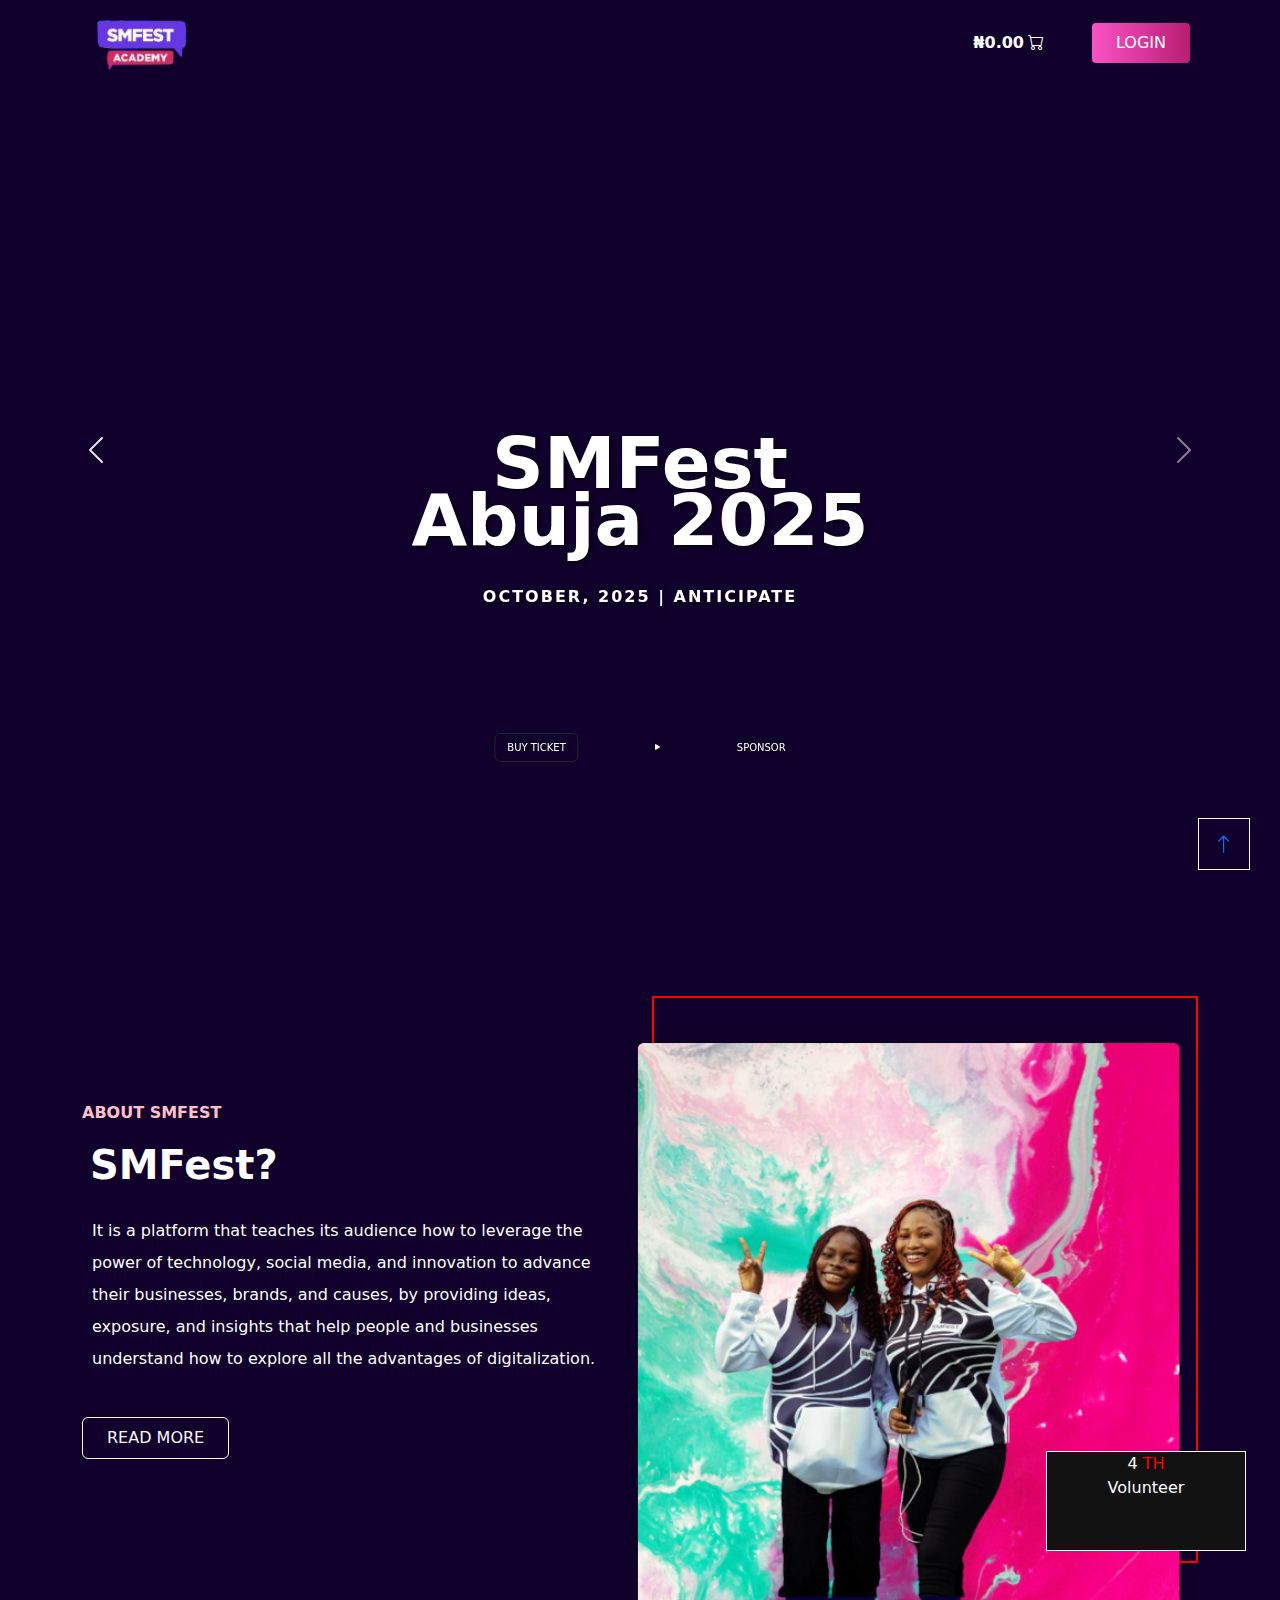
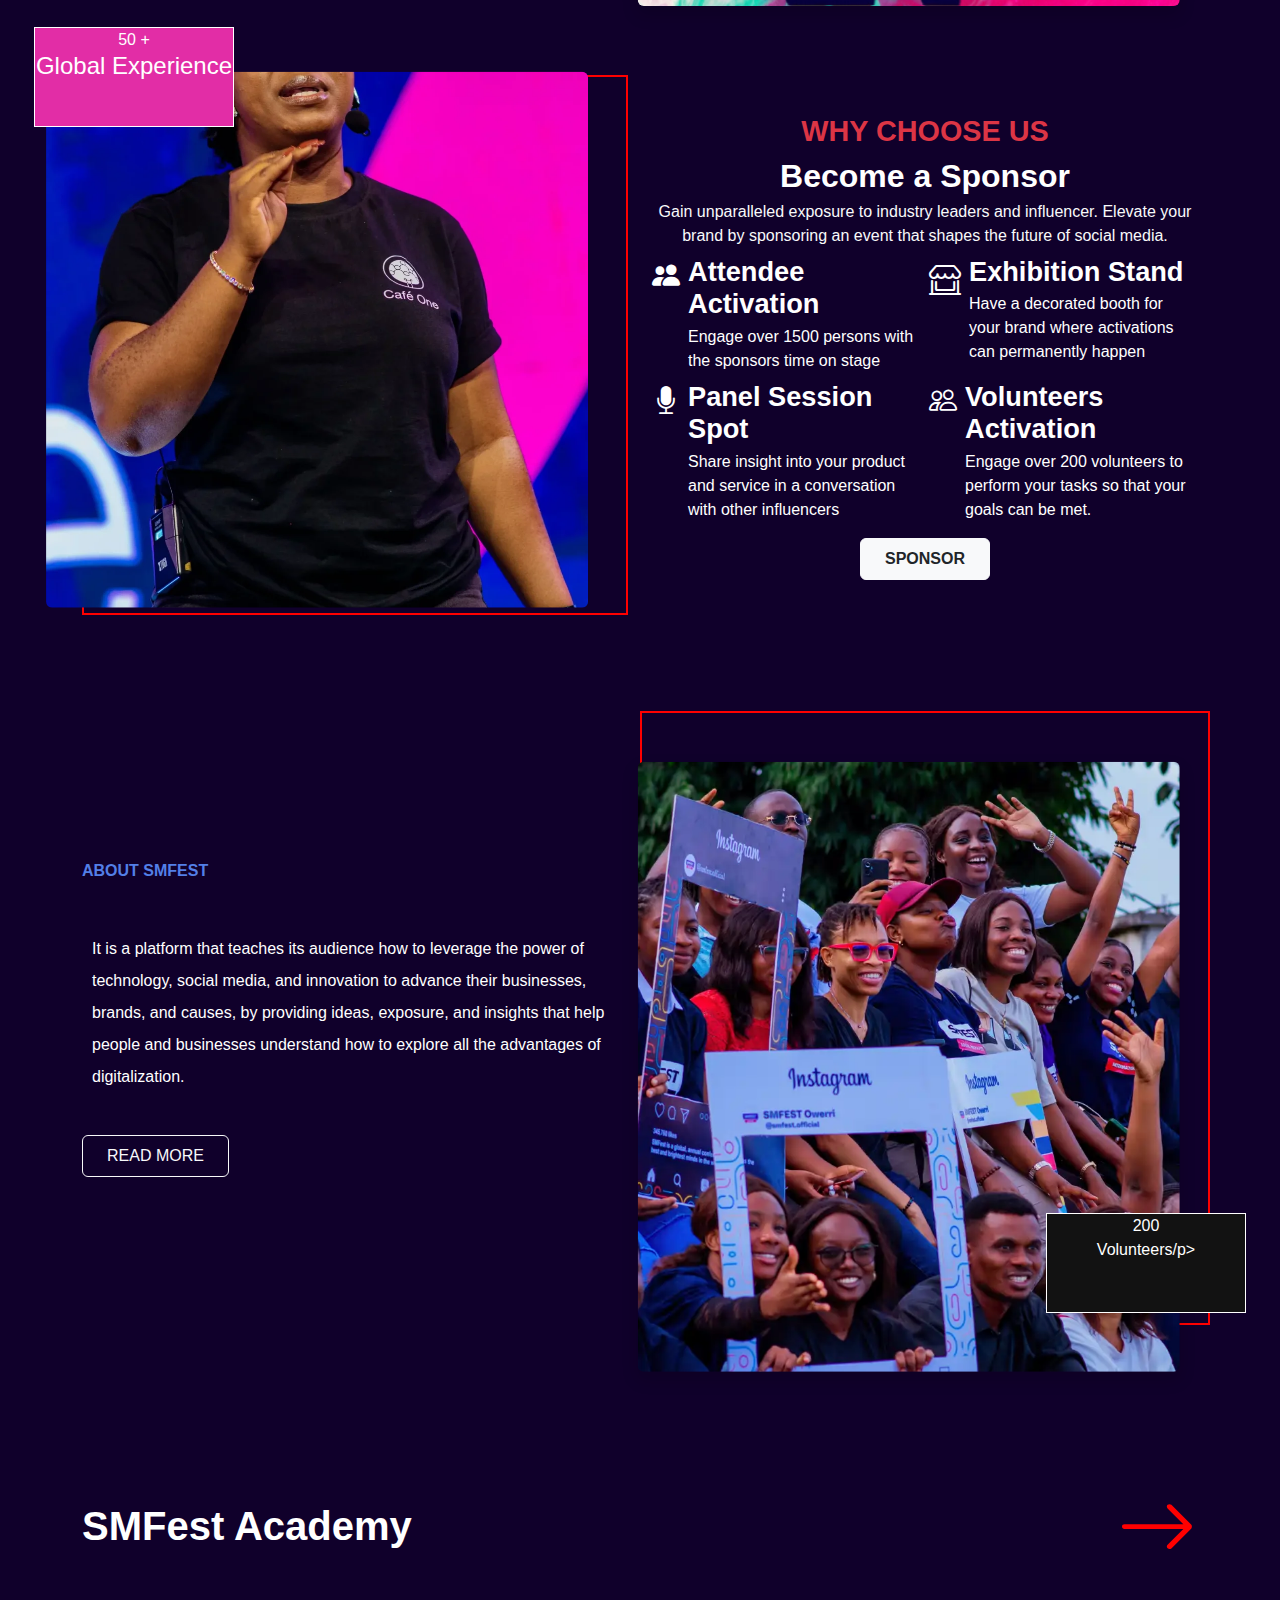
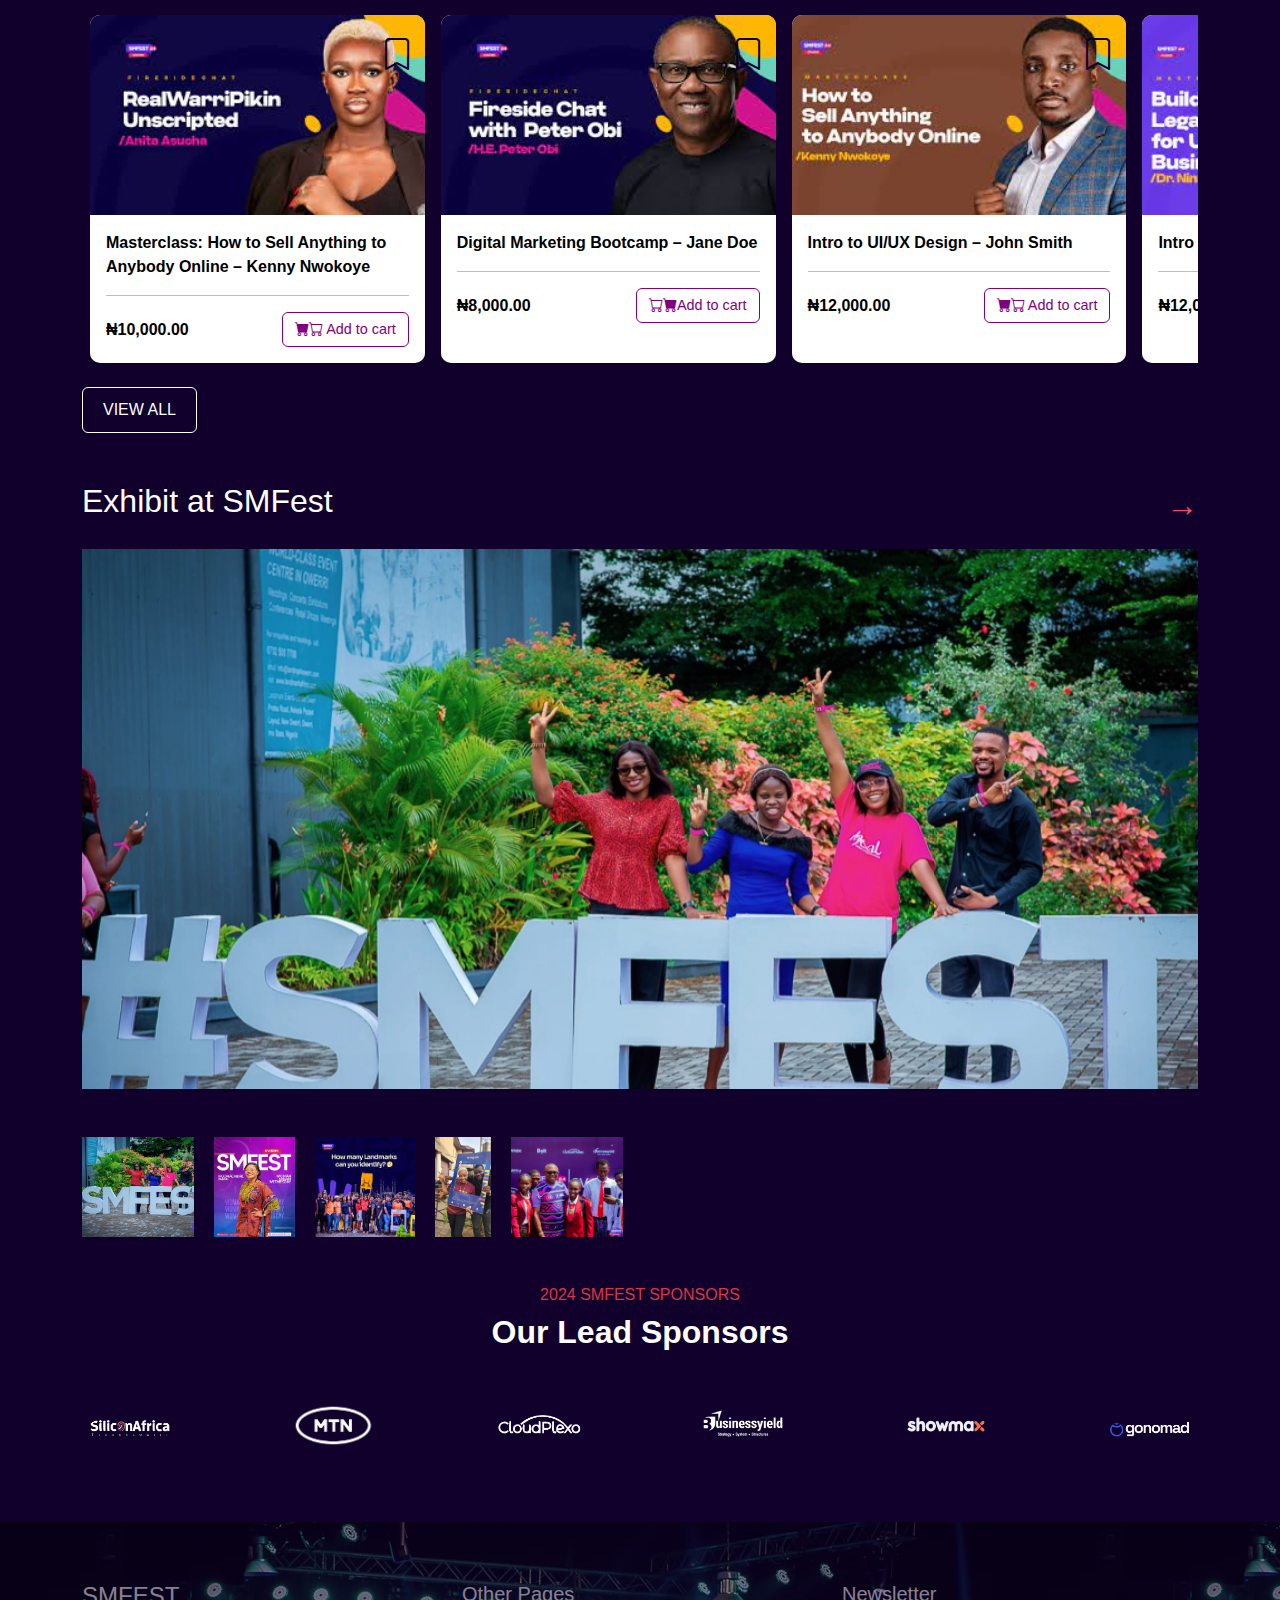
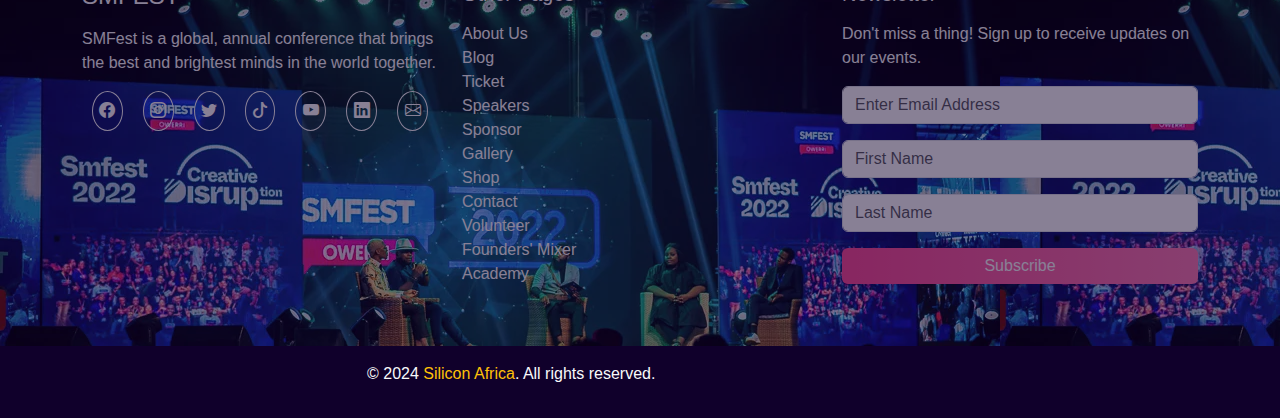
<file: index.html>
<!DOCTYPE html>
<html lang="en">
<head>
  <meta charset="UTF-8" />
  <meta name="viewport" content="width=device-width, initial-scale=1.0" />
  <title>SMFest Abuja 2025</title>
  <link href="https://cdn.jsdelivr.net/npm/bootstrap@5.3.3/dist/css/bootstrap.min.css" rel="stylesheet" />
  <link rel="stylesheet" href="style.css">
  <link href="https://cdn.jsdelivr.net/npm/bootstrap-icons@1.10.5/font/bootstrap-icons.css" rel="stylesheet">
  </head>
  <body>
 

  <!-- section-one -->
  <div id="smfestCarousel" class="carousel slide" data-bs-ride="carousel" data-bs-interval="4000">


    <div class="carousel-inner1">
      
           <!-- Navbar -->
  <nav class="navbar navbar-expand-lg navbar-dark">
    <div class="container">
      <a class="navbar-brand" href="#">
        <img src="smfest logo.png" alt="SMFEST Logo" style="height: 60px;" />
        <!-- <span>ACADEMY</span> -->
      </a>
      <button class="navbar-toggler" type="button" data-bs-toggle="collapse" data-bs-target="#navbarNav">
        <span class="navbar-toggler-icon"></span>
      </button>

      <div class="collapse navbar-collapse justify-content-end" id="navbarNav">
        <ul class="navbar-nav align-items-center d-flex me-5">
          <li class="nav-item"><a class="nav-link active" href="#">HOME</a></li>
          <li class="nav-item"><a class="nav-link" href="#">ACADEMY</a></li>
          <li class="nav-item"><a class="nav-link" href="#">PLUS</a></li>
          <li class="nav-item"><a class="nav-link" href="#">ABOUT</a></li>
          <li class="nav-item"><a class="nav-link" href="#">SPONSOR</a></li>
          <li class="nav-item"><a class="nav-link" href="#">VOLUNTEER</a></li>
        </ul>

        <div class="nav-item d-flex align-items-center justify-content-end gap-5 text-white mx-2 slide-in-right">
          <div class="d-flex align-items-center">
            <span class="me-1 fw-bold">₦0.00</span>
            <i class="bi bi-cart"></i>
          </div>
          <a class="btn btn-login" href="#">LOGIN</a>
        </div>
      </div>
    </div>
  </nav>
  <!-- carousel-items -->
      <div class="carousel-item active">
        <div class="slide-content"  id="title">
          <h2>SMFest <br> Abuja 2025</h2>
          <p>OCTOBER, 2025 | ANTICIPATE</p>
          
          <div class="btn-group-carousel">
            <a class="btn btn-outline-dark d-block" href="#">BUY TICKET</a>
            <a class="btn btn-outline-rounded" href="#"><i class="bi bi-play-fill"></i></a>
            <a href="">SPONSOR</a>
          </div>
        </div>
      </div>

      <div class="carousel-item">
        <div class="slide-content">
          <h3 style="font-size: 50px; font-weight: 700;">Host SMfest in your city</h3>
          <p>Smfest is coming to your cities in 2025 <br>
         Apply to be or lead the team
          </p>
      
          <div class="btn-group-carousel">
            <a class="btn btn-outline-light d-block" href="#">Get Tickets</a>
            <a class="btn btn-outline-rounded" href="#"><i class="bi bi-play-fill"></i></a>
            <a href="">SPONSOR</a>
          </div>
        </div>
      </div>

      <div class="carousel-item py-3">
        <div class="slide-content">
          <h2>Watch SMfest
          Videos</h2>
          <p>At SMfest Academy, we speeches masterclasses <br>
         workshops and exclusive interviews.</p>
          
         
          <div class="btn-group-carousel d-flex justify-content-center align-items-center">
            <a class="btn btn-outline-dark d-block" href="#">Get Tickets</a>
            <a class="btn btn-outline-rounded" href="#"><i class="bi bi-play-fill"></i></a>
            <a href="">SPONSOR</a>
          </div>
        </div>
      </div>
    </div>

    <button class="carousel-control-prev" type="button" data-bs-target="#smfestCarousel" data-bs-slide="prev">
      <span class="carousel-control-prev-icon" aria-hidden="true"></span>
    </button>
    <button class="carousel-control-next" type="button" data-bs-target="#smfestCarousel" data-bs-slide="next">
      <span class="carousel-control-next-icon" aria-hidden="true"></span>
    </button>
  </div>

  <!-- section-two -->
  <section class="py-5 position-relative my-5" style="background-color: transparent;">
    <div class="container d-flex gap-5 justify-content-space-between">
      <div class="row align-items-center">
        <!-- Left Text Column -->
        <div class="col-md-6 text-white">
          <p class="text-uppercase fw-bold" style="color: pink;">About SMFEST</p>
          <h1 class="fw-bold mb-3" style=" display: inline-block; padding: 0 8px;">SMFest?</h1>
          <p class="lh-lg" style=" padding: 10px;">
            It is a platform that teaches its audience how to leverage the power of technology, social media, and innovation to advance their businesses, brands, and causes, by providing ideas, exposure, and insights that help people and businesses understand how to explore all the advantages of digitalization.
          </p>
          <a href="#" class="btn btn-outline-light mt-3 px-4 py-2">READ MORE</a>
        </div>
  
        <!-- Right Image Column -->
        <div class="col-md-6 mt-5 mt-md-0">
          <div class="position-relative slide-in-right" id="slide-img" style="border: 2px solid red;">
            <img src="react-removebg-preview.png" alt="SMFest Image" width="100%" height="100%" class="img-fluid rounded shadow" id="about-us"/>
            <div class="badge-box" style="color: white;">4 <span style="color: red;">TH</span>
            <p>Volunteer</p></div> 
          </div>
        </div>
      </div>
    </div>
  </section>

<!-- section-three -->

<section class="bg-transparent text-white py-3 my-4" style="font-family: 'Segoe UI', Tahoma, Geneva, Verdana, sans-serif;">
  <div class="container">
    <div class="row align-items-center text-center">
      <!-- Image -->
      <div class="col-md-6 position-relative mt-5 mt-md-0">
        <div class="position-relative slide-in-left" id="slide-img2" style="border: 2px solid red;">
          <img src="image(3).webp" alt="Speaker at Event" class="img-fluid rounded" id="sponsoring" />
          <div class="bagde-box">50 <span>+</span>
          <h4>Global Experience</h4></div>
        </div>
      </div>

      <!-- Text Content -->
      <div class="col-md-6 animate-slide-in-right">
        <p class="text-danger fw-bold mb-1 animate-slide-in-right" style="font-size: 1.8rem;">WHY CHOOSE US</p>
        <h2 class="fw-bold mb-1 animate-slide-in-right" style="font-size: 2rem;">Become a Sponsor</h2>
        <p class="text-light mb-2 animate-slide-in-right" style="font-size: 1rem;">
          Gain unparalleled exposure to industry leaders and influencer. Elevate your brand by sponsoring an event that shapes the future of social media.
        </p>

        <div class="row gx-2 gy-2 justify-content-center">
          <div class="col-sm-6 d-flex align-items-start text-start">
            <i class="bi bi-people-fill me-2 fs-3 animate-slide-in-left"></i>
            <div>
              <h5 class="fw-semibold text-white mb-1" style="font-size: 1.7rem;">Attendee Activation</h5>
              <p class="mb-0 animate-slide-in-right" style="font-size: 1rem;">Engage over 1500 persons with the sponsors time on stage</p>
            </div>
          </div>
          <div class="col-sm-6 d-flex align-items-start text-start">
            <i class="bi bi-shop-window me-2 fs-2 animate-slide-in-left"></i>
            <div>
              <h5 class="fw-bold text-white mb-1" style="font-size: 1.7rem;">Exhibition Stand</h5>
              <p class="mb-0 animate-slide-in-right" style="font-size: 1rem;">Have a decorated booth for your brand where activations can permanently happen</p>
            </div>
          </div>
          <div class="col-sm-6 d-flex align-items-start text-start">
            <i class="bi bi-mic-fill me-2 fs-3 animate-slide-in-left"></i>
            <div>
              <h5 class="fw-semibold text-white mb-1" style="font-size: 1.7rem;">Panel Session Spot</h5>
              <p class="mb-0 animate-slide-in-right" style="font-size: 1rem;">Share insight into your product and service in a conversation with other influencers</p>
            </div>
          </div>
          <div class="col-sm-6 d-flex align-items-start text-start">
            <i class="bi bi-people me-2 fs-3 animate-slide-in-left"></i>
            <div>
              <h5 class="fw-semibold text-white mb-1" style="font-size: 1.7rem;">Volunteers Activation</h5>
              <p class="mb-0 animate-slide-in-right" style="font-size: 1rem;">Engage over 200 volunteers to perform your tasks so that your goals can be met.</p>
            </div>
          </div>
        </div>

        <a href="#" class="btn btn-light text-dark fw-bold px-4 py-2 mt-3 animate-slide-in-right sponsor-btn" style="font-size: 1rem;">SPONSOR</a>
      </div>
    </div>
  </div>

   <!-- section-four -->
    
   <section class="py-5 position-relative my-5" style="background-color: transparent;">
    <div class="container d-flex gap-5 justify-content-space-between">
      <div class="row align-items-center">
      
        
        <!-- Left Text Column -->
        <div class="col-md-6 text-white">
          <p class="text-uppercase fw-bold" style="color: #537fe7;">About SMFEST</p>
          <h1 class="fw-bold mb-3" style=" display: inline-block; padding: 0 8px;"></h1>
          <p class="lh-lg" style=" padding: 10px;">
            It is a platform that teaches its audience how to leverage the power of technology, social media, and innovation to advance their businesses, brands, and causes, by providing ideas, exposure, and insights that help people and businesses understand how to explore all the advantages of digitalization.
          </p>
          <a href="#" class="btn btn-outline-light mt-3 px-4 py-2">READ MORE</a>
        </div>
          <!-- Right Image Column -->
          <div class="col-md-6 position-relative mt-5 mt-md-0"  id="slide-img3" style="border: 2px solid red;">
            <div class="position-relative slide-in-right" id="positioned-image">
              <img src="vol2.webp" alt="SMFest Image" class="img-fluid rounded shadow" id="about-us"/>
              <div class="badge-box">200
                <p>Volunteers/p>
              </div>
            </div>
          </div>
       
      </div>
    </div>
  </section>


    <!-- section-five-structuring -->
      <section>
        <div class="container py-5">
          <div class="d-flex justify-content-between align-items-center mb-4">
            <h2 class="section-title">SMFest Academy</h2>
            <button class="btn p-0"><i class="bi bi-arrow-right" id="Arrow"></i></button>
          </div>
        
          <div class="carousel-wrapper">
            <div class="carousel-track" id="carouselTrack">
              <!-- Repeat cards to create infinite loop -->
              <div class="card carousel-card">
                <div class="card-icon"><i class="bi bi-bookmark"></i></div>
                <img src="card10.jpg" class="card-img-top" alt="Course 1">
                <div class="card-body">
                  <p class="fw-semibold mb-1" id="p">Masterclass: How to Sell Anything to Anybody Online – Kenny Nwokoye</p>
                  <hr>
                  <div class="d-flex justify-content-between align-items-center mt-3">
                    <span class="price">₦10,000.00</span>
                    <button class="btn btn-cart"><i class="bi bi-cart-fill"></i><i class="bi bi-cart"></i> Add to cart</button>
                  </div>
                </div>
              </div>
              <div class="card carousel-card">
                <div class="card-icon"><i class="bi bi-bookmark"></i></div>
                <img src="card11.jpg" class="card-img-top" alt="Course 2">
                <div class="card-body">
                  <p class="fw-semibold mb-1" id="p">Digital Marketing Bootcamp – Jane Doe</p>
                  <hr>
                  <div class="d-flex justify-content-between align-items-center mt-3">
                    <span class="price">₦8,000.00</span>
                    <button class="btn btn-cart"><i class="bi bi-cart"></i><i class="bi bi-cart-fill"></i>Add to cart</button>
                  </div>
                </div>
              </div>
              <div class="card carousel-card">
                <div class="card-icon"><i class="bi bi-bookmark"></i></div>
                <img src="card2.jpg" class="card-img-top" alt="Course 3">
                <div class="card-body">
                  <p class="fw-semibold mb-1" id="p">Intro to UI/UX Design – John Smith</p>
                  <hr>
                  <div class="d-flex justify-content-between align-items-center mt-3">
                    <span class="price">₦12,000.00</span>
                    <button class="btn btn-cart"><i class="bi bi-cart-fill"></i><i class="bi bi-cart"></i> Add to cart</button>
                  </div>
                </div>
              </div>
              <div class="card carousel-card">
                <div class="card-icon"><i class="bi bi-bookmark"></i></div>
                <img src="card3.jpg" class="card-img-top" alt="Course 3">
                <div class="card-body">
                  <p class="fw-semibold mb-1" id="p">Intro to UI/UX Design – John Smith</p>
                  <hr>
                  <div class="d-flex justify-content-between align-items-center mt-3">
                    <span class="price">₦12,000.00</span>
                    <button class="btn btn-cart"><i class="bi bi-cart"></i><i class="bi bi-cart-fill"></i> Add to cart</button>
                  </div>
                </div>
              </div>
              <div class="card carousel-card">
                <div class="card-icon"><i class="bi bi-bookmark"></i></div>
                <img src="card4.jpg" class="card-img-top" alt="Course 3">
                <div class="card-body">
                  <p class="fw-semibold mb-1" id="p">Intro to UI/UX Design – John Smith</p>
                  <hr>
                  <div class="d-flex justify-content-between align-items-center mt-3">
                    <span class="price">₦12,000.00</span>
                    <button class="btn btn-cart"><i class="bi bi-cart-fill"></i><i class="bi bi-cart"></i> Add to cart</button>
                  </div>
                </div>
              </div>

              <div class="card carousel-card">
                <div class="card-icon"><i class="bi bi-bookmark"></i></div>
                <img src="card5.jpg" class="card-img-top" alt="Course 3">
                <div class="card-body">
                  <p class="fw-semibold mb-1" id="p">Intro to UI/UX Design – John Smith</p>
                  <hr>
                  <div class="d-flex justify-content-between align-items-center mt-3">
                    <span class="price">₦12,000.00</span>
                    <button class="btn btn-cart"><i class="bi bi-cart-fill"></i><i class="bi bi-cart"></i> Add to cart</button>
                  </div>
                </div>
              </div>

              <div class="card carousel-card">
                <div class="card-icon"><i class="bi bi-bookmark"></i></div>
                <img src="card6.jpg" class="card-img-top" alt="Course 3">
                <div class="card-body">
                  <p class="fw-semibold mb-1" id="p">Intro to UI/UX Design – John Smith</p>
                  <hr>
                  <div class="d-flex justify-content-between align-items-center mt-3">
                    <span class="price">₦12,000.00</span>
                    <button class="btn btn-cart"><i class="bi bi-cart-fill"></i><i class="bi bi-cart"></i> Add to cart</button>
                  </div>
                </div>
              </div>

              <div class="card carousel-card">
                <div class="card-icon"><i class="bi bi-bookmark"></i></div>
                <img src="card7.jpg" class="card-img-top" alt="Course 3">
                <div class="card-body">
                  <p class="fw-semibold mb-1" id="p">Intro to UI/UX Design – John Smith</p>
                  <hr>
                  <div class="d-flex justify-content-between align-items-center mt-3">
                    <span class="price">₦12,000.00</span>
                    <button class="btn btn-cart"><i class="bi bi-cart-fill"></i><i class="bi bi-cart"></i> Add to cart</button>
                  </div>
                </div>
              </div>

              <div class="card carousel-card">
                <div class="card-icon"><i class="bi bi-bookmark"></i></div>
                <img src="smfest0.jpg" class="card-img-top" alt="Course 3">
                <div class="card-body">
                  <p class="fw-semibold mb-1" id="p">Intro to UI/UX Design – John Smith</p>
                  <hr>
                  <div class="d-flex justify-content-between align-items-center mt-3">
                    <span class="price">₦12,000.00</span>
                    <button class="btn btn-cart"><i class="bi bi-cart-fill"></i><i class="bi bi-cart"></i> Add to cart</button>
                  </div>
                </div>
              </div>

              <div class="card carousel-card">
                <div class="card-icon"><i class="bi bi-bookmark"></i></div>
                <img src="card3.jpg" class="card-img-top" alt="Course 3">
                <div class="card-body">
                  <p class="fw-semibold mb-1" id="p">Intro to UI/UX Design – John Smith</p>
                  <hr>
                  <div class="d-flex justify-content-between align-items-center mt-3">
                    <span class="price">₦12,000.00</span>
                    <button class="btn btn-cart"><i class="bi bi-cart"></i><i class="bi bi-cart-fill"></i> Add to cart</button>
                  </div>
                </div>
              </div>

              <div class="card carousel-card">
                <div class="card-icon"><i class="bi bi-bookmark"></i></div>
                <img src="card3.jpg" class="card-img-top" alt="Course 3">
                <div class="card-body">
                  <p class="fw-semibold mb-1" id="p">Intro to UI/UX Design – John Smith</p>
                  <hr>
                  <div class="d-flex justify-content-between align-items-center mt-3">
                    <span class="price">₦12,000.00</span>
                    <button class="btn btn-cart"><i class="bi bi-cart"></i><i class="bi bi-cart-fill"></i> Add to cart</button>
                  </div>
                </div>
              </div>

              <div class="card carousel-card">
                <div class="card-icon"><i class="bi bi-bookmark"></i></div>
                <img src="card3.jpg" class="card-img-top" alt="Course 3">
                <div class="card-body">
                  <p class="fw-semibold mb-1" id="p">Intro to UI/UX Design – John Smith</p>
                  <hr>
                  <div class="d-flex justify-content-between align-items-center mt-3">
                    <span class="price">₦12,000.00</span>
                    <button class="btn btn-cart"><i class="bi bi-cart"></i><i class="bi bi-cart-fill"></i> Add to cart</button>
                  </div>
                </div>
              </div>

              <div class="card carousel-card">
                <div class="card-icon"><i class="bi bi-bookmark"></i></div>
                <img src="card3.jpg" class="card-img-top" alt="Course 3">
                <div class="card-body">
                  <p class="fw-semibold mb-1" id="p">Intro to UI/UX Design – John Smith</p>
                  <hr>
                  <div class="d-flex justify-content-between align-items-center mt-3">
                    <span class="price">₦12,000.00</span>
                    <button class="btn btn-cart"><i class="bi bi-cart"></i><i class="bi bi-cart-fill"></i> Add to cart</button>
                  </div>
                </div>
              </div>

              <div class="card carousel-card">
                <div class="card-icon"><i class="bi bi-bookmark"></i></div>
                <img src="card3.jpg" class="card-img-top" alt="Course 3">
                <div class="card-body">
                  <p class="fw-semibold mb-1" id="p">Intro to UI/UX Design – John Smith</p>
                  <hr>
                  <div class="d-flex justify-content-between align-items-center mt-3">
                    <span class="price">₦12,000.00</span>
                    <button class="btn btn-cart"><i class="bi bi-cart"></i><i class="bi bi-cart-fill"></i> Add to cart</button>
                  </div>
                </div>
              </div>
              <div class="card carousel-card">
                <div class="card-icon"><i class="bi bi-bookmark"></i></div>
                <img src="card10.jpg" class="card-img-top" alt="Course 3">
                <div class="card-body">
                  <p class="fw-semibold mb-1" id="p">Intro to UI/UX Design – John Smith</p>
                  hr
                  <div class="d-flex justify-content-between align-items-center mt-3">
                    <span class="price">₦12,000.00</span>
                    <button class="btn btn-cart"><i class="bi bi-cart"></i><i class="bi bi-cart-fill"></i> Add to cart</button>
                  </div>
                </div>
              </div>
            </div>
            <!-- <div class="carousel-dots" id="carouselDots"></div>
          </div> -->
        
          <div class="text-start mt-4">
            <button class="btn view-all-btn">View All</button>
          </div>
        </div>
      </section>

    <!-- section-six -->
     <section>
    <div class="container">
      <div class="header-flex">
        <h2>Exhibit at SMFest</h2>
        <div class="arrow">&#8594;</div>
      </div>
      
      <div id="mainCarousel" class="carousel slide" data-bs-ride="carousel">
        <div class="carousel-inner">
          <div class="carousel-item active">
            <img src="thumb1.webp" class="d-block w-100" alt="...">
          </div>
          <div class="carousel-item">
            <img src="thumb2.jpg" class="d-block w-100" alt="...">
          </div>
          <div class="carousel-item">
            <img src="thumb3.jpg" class="d-block w-100" alt="...">
          </div>
          <div class="carousel-item">
            <img src="thumb4.jpg" class="d-block w-100" alt="...">
          </div>
          <div class="carousel-item">
            <img src="thumb5.jpg" class="d-block w-100" alt="...">
          </div>
          <div class="carousel-item">
            <img src="thumb6.webp" class="d-block w-100" alt="...">
          
            
          </div>
          <div class="carousel-item">
            <img src="thumb7.webp" class="d-block w-100" alt="...">
          </div>
          <div class="carousel-item">
            <img src="thumb8.jpg" class="d-blockgit w-100" alt="...">
          </div>
          <div class="carousel-item">
            <img src="thumb9.jpg" class="d-block w-100" alt="...">
          </div>
        </div>
        <!-- <button class="carousel-control-prev" type="button" data-bs-target="#mainCarousel" data-bs-slide="prev">
          <span class="carousel-control-prev-icon"></span>
        </button>
        <button class="carousel-control-next" type="button" data-bs-target="#mainCarousel" data-bs-slide="next">
          <span class="carousel-control-next-icon"></span>
        </button> -->
      </div>
      
      <div class="carousel-thumbnails mt-5 w-50">
        <img src="thumb1.webp" data-bs-target="#mainCarousel" data-bs-slide-to="0" class="active">
        <img src="thumb2.jpg" data-bs-target="#mainCarousel" data-bs-slide-to="1">
        <img src="thumb3.jpg" data-bs-target="#mainCarousel" data-bs-slide-to="2">
        <img src="thumb4.jpg" data-bs-target="#mainCarousel" data-bs-slide-to="3">
        <img src="thumb5.jpg" data-bs-target="#mainCarousel" data-bs-slide-to="4">
        <img src="thumb6.webp" data-bs-target="#mainCarousel" data-bs-slide-to="5">
        <img src="thumb7.webp" data-bs-target="#mainCarousel" data-bs-slide-to="6">
        <img src="thumb8.jpg" data-bs-target="#mainCarousel" data-bs-slide-to="7">
        <img src="thumb9.jpg" data-bs-target="#mainCarousel" data-bs-slide-to="8">
      </div>
      </div>
    </section>

    <!-- Sponsors Section -->
<section class="py-5">
  <div class="container text-center" style="background: transparent;">
    <h6 class="text-danger mb-2">2024 SMFEST SPONSORS</h6>
    <h2 class="fw-bold mb-5">Our Lead Sponsors</h2>

    <div class="d-flex flex-wrap justify-content-between align-items-center gap-3">
      <div class="col-1 col-md-1 col-lg-1 d-flex justify-content-center mb-4">
        <img src="silicon logo.png" alt="Silicon Africa" class="img-fluid sponsor-logo" height="400px">
      </div>
      <div class="col-1 col-md-1 col-lg-1 d-flex justify-content-center mb-4">
        <img src="mtn-light.png" alt="MTN" class="img-fluid sponsor-logo" width="150px">
      </div>
      <div class="col-1 col-md-1 col-lg-1 d-flex justify-content-center mb-4">
        <img src="cluemax logo.png" alt="Cloud Plexo" class="img-fluid sponsor-logo" width="150px">
      </div>
      <div class="col-1 col-md-1 col-lg-1 d-flex justify-content-center mb-4">
        <img src="businessyield logo.png" alt="Business Yield" class="img-fluid sponsor-logo" width="150px">
      </div>
      <div class="col-1 col-md-1 col-lg-1 d-flex justify-content-center mb-4">
        <img src="showmax logo.png" alt="Showmax" class="img-fluid sponsor-logo" width="150px">
      </div>
      <div class="col-1 col-md-1 col-lg-1 d-flex justify-content-center mb-4">
        <img src="ogonomad logo.png" alt="Gonomad" class="img-fluid sponsor-logo" width="150px">
      </div>
    </div>
  </div>
</section>

<!-- Footer Section -->
<footer class="footer">
  <div class="container bg-transparent">
    <div class="row text-center text-md-start">
      
      <!-- First Column -->
      <div class="col-md-4 mb-4">
        <h4 class="mb-3">SMFEST</h4>
        <p>SMFest is a global, annual conference that brings the best and brightest minds in the world together.</p>
        <div class="social-icons d-flex justify-content-center justify-content-md-start">
          <a href="#"><i class="bi bi-facebook"></i></a>
          <a href="#"><i class="bi bi-instagram"></i></a>
          <a href="#"><i class="bi bi-twitter"></i></a>
          <a href="#"><i class="bi bi-tiktok"></i></a>
          <a href="#"><i class="bi bi-youtube"></i></a>
          <a href="#"><i class="bi bi-linkedin"></i></a>
          <a href="#"><i class="bi bi-envelope"></i></a>
        </div>
      </div>

      <!-- Second Column -->
      <div class="col-md-4 mb-4">
        <h5 class="mb-3">Other Pages</h5>
        <ul class="list-unstyled">
          <li><a href="#" class="text-white text-decoration-none">About Us</a></li>
          <li><a href="#" class="text-white text-decoration-none">Blog</a></li>
          <li><a href="#" class="text-white text-decoration-none">Ticket</a></li>
          <li><a href="#" class="text-white text-decoration-none">Speakers</a></li>
          <li><a href="#" class="text-white text-decoration-none">Sponsor</a></li>
          <li><a href="#" class="text-white text-decoration-none">Gallery</a></li>
          <li><a href="#" class="text-white text-decoration-none">Shop</a></li>
          <li><a href="#" class="text-white text-decoration-none">Contact</a></li>
          <li><a href="#" class="text-white text-decoration-none">Volunteer</a></li>
          <li><a href="#" class="text-white text-decoration-none">Founders' Mixer</a></li>
          <li><a href="#" class="text-white text-decoration-none">Academy</a></li>
        </ul>
      </div>

      <!-- Third Column -->
      <div class="col-md-4 mb-4">
        <h5 class="mb-3">Newsletter</h5>
        <p>Don't miss a thing! Sign up to receive updates on our events.</p>
        <form>
          <div class="mb-3">
            <input type="email" class="form-control" placeholder="Enter Email Address">
          </div>
          <div class="mb-3">
            <input type="text" class="form-control" placeholder="First Name">
          </div>
          <div class="mb-3">
            <input type="text" class="form-control" placeholder="Last Name">
          </div>
          <button type="submit" class="btn btn-primary w-100" style="background: linear-gradient(to right, #ff4d97, #ff7eb3); border: none;">Subscribe</button>
        </form>
      </div>

    </div>
  </div>
</footer>

<!-- Back to Top Button -->
<button  onclick="topFunction(carousel)" class="back-to-top" title="Go to top">
    <a href="#smfestCarousel"><i class="bi bi-arrow-up"></i></a>
</button>

<!-- Footer Section using Bootstrap -->
<footer class="bg-transparent text-light py-3" style="font-family: Arial, sans-serif;">
  <div class="container ">
    <div class="row d-flex justify-content-center">
      <div class="col-md-6 text-center text-md-start mb-3 mb-md-0">
        © 2024 <span class="text-warning">Silicon Africa</span>. All rights reserved.
      </div>
    </div>
  </div>
</footer>

 

  <script src="https://cdn.jsdelivr.net/npm/bootstrap@5.3.3/dist/js/bootstrap.bundle.min.js"></script>
  <script>
    window.addEventListener('scroll', () => {
      const navbar = document.querySelector('.navbar');
      if (window.scrollY > 100) {
        navbar.classList.add('scrolled');
      } else {
        navbar.classList.remove('scrolled');
      }
    });

    const track = document.getElementById('carouselTrack');
  const dotsContainer = document.getElementById('carouselDots');
  let cards = document.querySelectorAll('.carousel-card');
  let index = 0;

  function getVisibleCards() {
    // if (window.innerWidth >= 992) return 3;
    if (window.innerWidth >= 768) return 2;
    return 1;
  }

  function updateDots(activeIndex) {
    const dots = dotsContainer.querySelectorAll('.dot');
    dots.forEach((dot, i) => dot.classList.toggle('active', i === activeIndex));
  }

  function setupDots(totalSlides) {
    dotsContainer.innerHTML = '';
    for (let i = 0; i < totalSlides; i++) {
      const dot = document.createElement('span');
      dot.classList.add('dot');
      if (i === 0) dot.classList.add('active');
      dotsContainer.appendChild(dot);
    }
  }

  function slideCarousel() {
    const visible = getVisibleCards();
    const cardWidth = cards[0].getBoundingClientRect().width + 16;
    index = (index + 1) % (cards.length - visible + 1);
    track.style.transform = `translateX(-${index * cardWidth}px)`;
    updateDots(index);
  }

  function initCarousel() {
    index = 0;
    cards = document.querySelectorAll('.carousel-card');
    setupDots(cards.length - getVisibleCards() + 1);
    clearInterval(window.carouselInterval);
    window.carouselInterval = setInterval(slideCarousel, 6000); // slower scroll
  }

  window.addEventListener('resize', initCarousel);
  window.addEventListener('load', initCarousel);
 
  </script>
</body>
</html>
</file>
<file: style.css>
body, html {
    height: 100%;
    margin: 0;
    background-color: #10002b;
  }

  .navbar {
    background-color: transparent !important;
    transition: background-color 0.5s ease;
  }

  .nav-link {
    font-weight: 400;
    margin-right: 1.5rem;
    display: inline-block;
     animation: slideInLink 1s ease forwards;
    opacity: 0;
    color: white !important;
  }

  .nav-link:hover {
    color: red !important;
  }

  .nav-link.active {
    color: red !important;
  }

  .nav-link:nth-child(1) { animation-delay: 0.2s; }
  .nav-link:nth-child(2) { animation-delay: 0.4s; }
  .nav-link:nth-child(3) { animation-delay: 0.6s; }
  .nav-link:nth-child(4) { animation-delay: 0.8s; }
  .nav-link:nth-child(5) { animation-delay: 1s; }
  .nav-link:nth-child(6) { animation-delay: 1.2s; }

  @keyframes slideInLink {
    0% {
      transform: translateY(-20px);
      opacity: 0;
    }
    100% {
      transform: translateY(0);
      opacity: 1;
    }
  }

  .btn-login {
    background: linear-gradient(to right, #f953c6, #b91d73);
    border: none;
    color: white;
    padding: 8px 24px;
    border-radius: 4px;
  }
  .btn-login:hover {
    background: linear-gradient(to right, #b91d73, #f953c6);
    opacity: 1;
  }
  .carousel-inner1{
    height: 100vh;
    width: 100%;
    animation: Imageanimation 15s infinite;
  }

  .slide-content {
    position: absolute;
    bottom: -20%;
     left: 50%;
    transform: translateX(-50%);
    text-align: center;
    color: white;
    text-shadow: 2px 2px 4px rgba(0,0,0,0.6);
   
  }

    /* Responsive .slide-content */
.slide-content {
  padding: 2px;
  display: flex;
  flex-direction: column;
  align-items: center;
 justify-content: center;
  text-align: center;
  gap: 1.5em;
}

.slide-content h2{
  font-size: 100px;
  line-height: 0.8;
  margin: 0.2em 0;
}

.slide-content p {
  line-height: 1.1;
  font-size: 60px;
  /* margin: 0.5em 0 1.5em; */
  max-width: 100%;
}

.slide-content button,
.slide-content a {
  font-size: 10px;
  text-decoration: none;
  color: white;
  /* padding:  1.5em;
  margin-top: 1em; */
}

@media (max-width: 1200px) {
  .slide-content{
    /* transform: translateY(40%);
    transform: translateX(-40%); */
  }
  .slide-content h2 {
    font-size: 10px;
    
  }
  .slide-content p {
    font-size: 4px;
  }
  .slide-content button,
  .slide-content a {
    font-size: 10px;
  }
}

@media (max-width: 992px) {
  .slide-content {
    padding: 10px;
  }
  .slide-content h2 {
    font-size: 10px;
  }
  .slide-content h2 {
    font-size: 5.5px;

    
  }
  .slide-content p {
    font-size: 2.5px;
  }
  .slide-content button,
  .slide-content a {
    font-size: 20px;
    border: 1px solid white;
  }
}

@media (max-width: 992px) {
  .carousel-inner1 {
    height: 100vh;
    width: 100%;
  }
  .slide-content {
    padding: 0px;
    display: flex;
    flex-direction: column;
    align-items: center;
    justify-content: center;
    text-align: center;
    gap: 0.5em;
  }
  .slide-content h2 {
    font-size: 10px;
    line-height: 0.9;
    width: 100%;
    transform: translateY(40%);
  }
  .slide-content h3{
    font-size: 10px;
    line-height: 0.9;
    width: 100%;
    transform: translateY(20%);
  } 
  .slide-content p {
    font-size: 2.5px;
    transform: translateY(8%);
    padding-top: 50px;
    line-height: 0.8;
  }
  .slide-content button,
  .slide-content a {
    font-size: 10px;
  }
  .slide-content h2 {
    font-size: 3px;
  }
  .slide-content p {
    font-size: 3px;
  }
  .slide-content button,
  .slide-content a {
    font-size: 2.5px;
  }
}

@media (max-width: 768px) {
  .slide-content h1 {
    font-size: 7px;
  }
  .slide-content p {
    font-size: 3.5px;
  }
  .btn-group-carousel,
  .slide-content a {
    font-size: 3px;
  }
}

@media (max-width: 576px) {
  .slide-content {
    padding: 4px;
  }
  .slide-content h1 {
    font-size: 6px;
  }
  .slide-content p {
    font-size: 3px;
  }
  .btn-group-carousel {
    font-size: 1.5px;
  }
}

@media (max-width: 400px) {
  .slide-content h1 {
    font-size: 1px;
  }
  .slide-content p {
    font-size: 1px;
  }
  .btn-group-carousel button,
  .slide-content a {
    font-size: 1px;
  }
}



  @keyframes Imageanimation {
    0%{
      background-image: url(animee4.webp);
      background-position: center;
      background-repeat: no-repeat;
      background-size: cover
    }
    20%{
      background-image: url(animee3.webp);
      background-position: center;
      background-repeat: no-repeat;
      background-size: cover
    }
    40%{
      background-image: url(animee2.jpg);
      background-position: center;
      background-repeat: no-repeat;
      background-size: cover
    }
    60%{
      background-image: url(animee1.jpg);
      background-position: center;
      background-repeat: no-repeat;
      background-size: cover
    }
    75%{
      background-image: url(animee2.jpg);
      background-position: center;
      background-repeat: no-repeat;
      background-size: cover
    }
    90%{
      background-image: url(animee4.webp);
      background-position: center;
      background-repeat: no-repeat;
      background-size: cover
    }
    100%{
      background-image: url(animee1.jpg);
      background-position: center;
      background-repeat: no-repeat;
      background-size: cover
    }
  }

  .slide-content h1 {
    font-size: 1rem;
    font-weight: 700;
    font-size: 90px;
    line-height: -1.2;
  }

  .slide-content h2 {
    font-size: 4.5rem;
    font-weight: 700;
  }

  .slide-content p {
    font-size: 1rem;
    font-weight: 600;
    letter-spacing: 2px;
  }

  .carousel-item {
    position: relative;
    height: 60vh;
    background-size: cover;
    background-position: center;
  }

  .carousel-item::before {
    content: "";
    position: absolute;
    top: 0; left: 0; width: 100%; height: 100%;
    background: transparent;
    z-index: 1;
  }

  /* .carousel-inner > .carousel-item > .slide-content {
    z-index: 2;
  } */

  .cart-login-group {
    gap: 1.5rem;
    display: flex;
    align-items: center;
  }

  .navbar-brand span {
    display: inline-block;
    /* animation: slideInSpan 1s ease forwards; */
  }
  @keyframes slideInRight {
    from {
      opacity: 0;
      transform: translateX(100%);
    }
    to {
      opacity: 1;
      transform: translateX(0);
    }
  }

  .slide-in-right {
    animation: slideInRight 3s ease forwards;
  }

  /* @keyframes slideInSpan {
    0% {
      transform: translateX(-100%);
      opacity: 0;
    }
    100% {
      transform: translateX(0);
      opacity: 1;
    }
  } */

  /* rounded-button-styling */
  .btn-outline-rounded {
    color: white;
    width: 30px;
    height: 30px;
    border-radius: 50%;
    display: flex;
    align-items: center;
    justify-content: center;
    position: relative;
    overflow: hidden;
    transition: color 0.4s;
    animation: pulse 5s infinite;
  }

  .btn-outline-rounded::before {
    content: "";
    position: absolute;
    top: 0; left: 0; height: 100%; width: 0%;
    background: rgba(255, 255, 255, 0.2);
    transition: width 0.4s;
    z-index: 0;
  }

  .btn-outline-rounded:hover::before {
    width: 100%;
  }

  .btn-outline-rounded span {
    position: relative;
    z-index: 1;
  }

  .btn-group-carousel {
    margin-top: 3.5rem;
    display: flex;
    justify-content: center;
    align-items: center;
    gap: 4rem;
    transform: translateY(100%);
  }

  @keyframes pulse {
    0% { box-shadow: 0 0 0 0  #c3c3c3 }

    20% { box-shadow: 0 0 0 5px  #c3c3c3 }
    50% { box-shadow: 0 0 0 10px  #c3c3c3 }
     100% { box-shadow: 0 0 0 15px  #c3c3c3}
  }

  /* NEW STICKY NAVBAR STYLE */
  .navbar.scrolled {
    background-color: #121212 !important;
    box-shadow: 0 2px 6px rgba(0,0,0,0.4);
  }
  /* section-two */
  #img{
      width: 80%;
      height: 60%;
      object-fit: cover;
      transform: translateX(-3%) translateY(10%);
 
  }

   #slide-img{
    width: 100%;
    height: 100%;
    object-fit: cover;
    
  } 
  #about-us{
    width: 100%;
    height: 100%;
    object-fit: cover;
    transform: translateX(-3%) translateY(8%);
  }
  .badge-box{
    position: absolute;
    border: 1px solid #fff;
    background-color: #121212;
    width: 200px;
    height: 100px;
    text-align: center;
    right: -50px;
    bottom: 10px;
  }
  .badge-box h2{
    font-size: 3rem;
    color: #fff;
  }
  .badge-box p{
    font-size: 1rem;
    color: #fff;
  }
  .badge-box span{
    font-size: 1rem;
    color: #fff;
  }

  #slide-img{
    width: 100%;
    height: 100%;
    object-fit: cover;
    
  } 
  #about-us{
    width: 100%;
    height: 100%;
    object-fit: cover;
    transform: translateX(-3%) translateY(8%);
  }
  .badge-box{
    position: absolute;
    border: 1px solid #fff;
    background-color: #121212;
    width: 200px;
    height: 100px;
    text-align: center;
    right: -50px;
    bottom: 10px;
  }
  .badge-box h2{
    font-size: 3rem;
    color: #fff;
  }
  .badge-box p{
    font-size: 1rem;
    color: #fff;
  }
  .badge-box span{
    font-size: 1rem;
    color: #fff;
  }

  #slide-img2{
    width: 100%;
    height: 60vh;
    object-fit: cover;
    
  } 
  #sponsoring{
    width: 100%;
    height: 100%;
    object-fit: cover;
    transform: translate(-7%, -1%);
  }
  .bagde-box{
    position: absolute;
    border: 1px solid #fff;
    background-color: #e22da6;
    width: 200px;
    height: 100px;
    text-align: center;
    left: -50px;
    top: -50px;
  }
  .badge-box h2{
    font-size: 3rem;
    color: #fff;
  }
  .badge-box p{
    font-size: 1rem;
    color: #fff;
  }
  .badge-box span{
    font-size: 1rem;
    color: #fff;
  }
/* section-three-styling */
  .sponsor-section {
    padding: 60px 15px;
    background-color: #10002b;
    color: #fff;
  }
  .sponsor-btn {
    /* background-color: white;
    border: 2px solid #fff;
    color: #fff; */
    padding: 10px 30px;
    transition: 2s ease;
  }
  .sponsor-btn:hover {
    color: #10002b;
  }
  .sponsor-card i {
    font-size: 1.5rem;
    margin-bottom: 10px;
  }
  .highlight {
    color: #ff4081;
    font-weight: 600;
    text-transform: uppercase;
    letter-spacing: 1px;
  }
  .icon-box {
    display: flex;
    align-items: center;
    gap: 10px;
    margin-bottom: 1rem;
  }
  .feature-grid {
    display: flex;
    flex-wrap: wrap;
    gap: 20px;
  }
  .feature-item {
    flex: 1 1 48%;
  }
  @keyframes slide-in-left {
    from {
      opacity: 0;
      transform: translateX(-50px);
    }
    to {
      opacity: 1;
      transform: translateX(0);
    }
  }

  @keyframes slide-in-right {
    from {
      opacity: 0;
      transform: translateX(50px);
    }
    to {
      opacity: 1;
      transform: translateX(0);
    }
  }
/* third-section-styling */
  .animate-slide-in-left {
    animation: slide-in-left 1s ease-out;
  }

  .animate-slide-in-right {
    animation: slide-in-right 1s ease-out;
  }

  .image-container {
    position: relative;
    width: 100%;
    height: 60%;
    border: 2px solid #fff;
    transform: translateX(-3%) translateY(10%);
    overflow: hidden;
  }

  .overlay {
    position: absolute;
    top: 0;
    left: 0;
  }

  .overlay-border {
    border: 3px solid red;
    border-radius: 0.5rem;
    transform: translate(-6px, -6px);
    transition: transform 0.5s ease;
    width: 100%;
    height: 100%;
    z-index: 1;
  }

  .overlay-border:hover {
    transform: scale(1.05) rotate(1deg);
  }

  .sponsor-btn {
    position: relative;
    transition: background-color 0.3s ease, color 0.3s ease;
  }

  .sponsor-btn::after {
    content: "LET'S GO!";
    position: absolute;
    left: 0;
    right: 0;
    top: 0;
    bottom: 0;
    display: flex;
    align-items: center;
    justify-content: center;
    opacity: 0;
    transition: opacity 0.3s ease;
    color: white;
    background-color: #dc3545;
    border-radius: 0.375rem;
    font-weight: bold;
    animation: sponsorAnimation 5s infinite;
  }

  .sponsor-btn:hover::after {
    opacity: 1;
  }

  .sponsor-btn:hover {
    color: white;
    background-color: transparent;
 
  }

 

  /* section-five-styling */
  .section-title {
    font-weight: 800;
    font-size: 2.5rem;
  }

  .card {
    border: none;
    border-radius: 10px;
    overflow: hidden;
    background-color: white;
    color: #000;
    position: relative;
    transition: transform 0.3s ease, box-shadow 0.3s ease;
  }

  .card:hover {
    transform: translateY(-15px);
    box-shadow: 0 10px 20px rgba(0, 0, 0, 0.2);
  }

  .card-img-top {
    height: 200px;
    object-fit: cover;
  }

  #p {
    color: black;

  }
  #p:hover{
    color: purple;
  }

  .card-icon {
    position: absolute;
    top: 10px;
    right: 10px;
    background: transparent;
    color: #080033;
    padding: 5px;
    border: 1px solid transparent;
    height: 40px;
    width: 40px;
    border-radius: 50%;
    font-size: 2rem;
  }
  .card-icon :hover{
    background: purple;
    color: white;
    padding: 10px;
    border: 1px solid transparent;
    height: 40px;
    width: 40px;
    border-radius: 50%;
    font-size: 1.2rem;
  
  }

  .price {
    font-weight: 800;
  }

  .btn-cart {
    border: 1px solid purple;
    background-color: white;
    color: purple;
    font-size: 0.9rem;
    transition: background-color 0.3s, color 0.3s;
  }

  .btn-cart:hover {
    background-color: purple;
    color: black;
  }

  .view-all-btn {
    border: 1px solid #fff;
    color: #fff;
    padding: 10px 20px;
    text-transform: uppercase;
    font-weight: 500;
    background: transparent;
    transition: background-color 0.3s, color 0.3s;
  }

  .view-all-btn:hover {
    background-color: white;
    color: #080033;
  }

  .carousel-wrapper {
    overflow: hidden;
    width: 100%;
    position: relative;
  }

  .carousel-track {
    display: flex;
    transition: transform 1.5s ease-in;
  }

  .carousel-card {
    margin: 0 0.5rem;
    flex: 0 0 auto;
    width: 100%;
  }

  @media (min-width: 768px) {
    .carousel-card {
      width: 48%;
    }
  }

  @media (min-width: 992px) {
    .carousel-card {
      width: 30%;
    }
  }

  .carousel-dots {
    text-align: center;
    margin-top: 1rem;
  }

  .dot {
    height: 3px;
    width: 3px;
    margin: 0 5px;
    background-color: #bbb;
    border-radius: 50%;
    display: inline-block;
    transition: background-color 0.3s ease;
  }

  .dot.active {
    background-color: #fff;
  }
  #Arrow{
    font-size: 5rem;
    color: red;

  }

  /* section-six-styling */
  .carousel-thumbnails {
    display: flex;
    overflow-x: hidden;
    gap: 20px;
  }
  .carousel-thumbnails img {
    height: 100px;
    width: 20%;
    cursor: pointer;
    object-fit: cover;
    
  }
  .header-flex {
    display: flex;
    justify-content: space-between;
    align-items: center;
    margin-bottom: 20px;
  }
  .arrow {
    font-size: 2rem;
    color: #f04e6a;
    cursor: pointer;
  }

  /* footer-styling */
  .social-icons a {
    color: #fff;
    width: 100%;
    height: 40px;
    display: flex;
    align-items: center;
    justify-content: center;
    border: 1px solid #fff;
    border-radius: 50%;
    font-size: 1rem;
    margin: 0 10px;
    transition: color 0.3s;
    opacity: 4px;
  }
  .social-icons a:hover {
    color: white; /* Pinkish hover effect */
    background-color: #ff4d97;
    animation: social-icon-hover 0.8s infinite;
  }
  @keyframes social-icon-hover {
    0% {
      transform: translate(0px, 0px) rotate(0deg) ;
    }
    25% {
      transform: translate(1px, 1px) rotate(1deg);
    }
    50% {
      transform: translate(-1px, -1px) rotate(-1deg);
    }
    75% {
      transform: translate(2px, -1px) rotate(2deg);
    }
    100% {
      transform: translate(-1px, 1px) rotate(-1deg);  
  }
}
  .footer {
    background-image: url(animee3.webp);
    opacity: 0.5;
    color: white;
    padding: 60px 20px 20px;
    position: relative;
  }
  .back-to-top {
    position: fixed;
    bottom: 30px;
    right: 30px;
    background: transparent;
    color: white;
    border: 1px solid white;
    padding: 10px 15px;
    /* border-radius: 50%; */
    font-size: 20px;
    z-index: 1000;
    transition: background 0.3s;
  }
  .back-to-top:hover {
    background: #d63384;
  }
</file>
